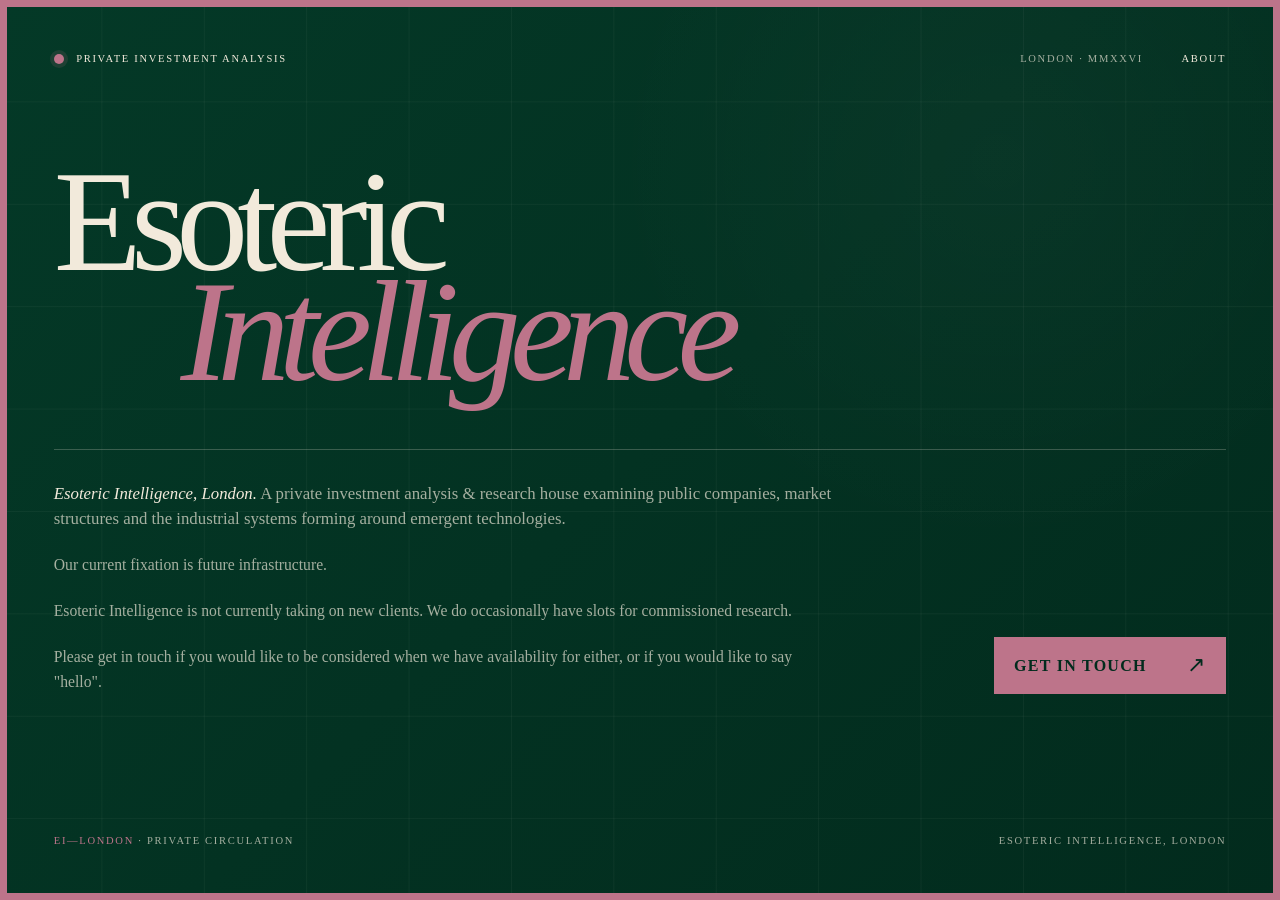
<file: index.html>
<!doctype html>
<html lang="en-GB">
  <head>
    <meta charset="utf-8" />
    <meta name="viewport" content="width=device-width, initial-scale=1" />
    <meta
      name="description"
      content="Esoteric Intelligence is a private investment analysis and research house in London."
    />
    <meta name="theme-color" content="#043927" />
    <meta property="og:title" content="Esoteric Intelligence" />
    <meta
      property="og:description"
      content="A private investment analysis and research house in London."
    />
    <meta property="og:type" content="website" />
    <title>Esoteric Intelligence — Private Investment Research, London</title>
    <link rel="stylesheet" href="styles.css" />
  </head>

  <body class="home">
    <main class="page">
      <header class="masthead" aria-label="Esoteric Intelligence">
        <div class="mark">Private investment analysis</div>
        <div class="masthead-meta">
          <span class="place">London · MMXXVI</span>
          <a href="about/">About</a>
        </div>
      </header>

      <section class="hero" aria-labelledby="site-title">
        <h1 id="site-title">Esoteric <span>Intelligence</span></h1>

        <div class="hero-bottom">
          <div class="positioning">
            <p class="intro">
              <em>Esoteric Intelligence, London.</em> A private investment analysis
              &amp; research house examining public companies, market structures and
              the industrial systems forming around emergent technologies.
            </p>

            <p>Our current fixation is future infrastructure.</p>

            <p>
              Esoteric Intelligence is not currently taking on new clients. We do
              occasionally have slots for commissioned research.
            </p>

            <p>
              Please get in touch if you would like to be considered when we have
              availability for either, or if you would like to say "hello".
            </p>
          </div>

          <a
            class="contact"
            href="mailto:hello@esotericintelligence.baby?subject=Enquiry%20%E2%80%94%20Esoteric%20Intelligence"
            aria-label="Email Esoteric Intelligence at hello@esotericintelligence.baby"
          >
            <span>Get in touch</span>
            <span class="arrow" aria-hidden="true">↗</span>
          </a>
        </div>
      </section>

      <footer class="footer">
        <div><span class="number">EI—LONDON</span> · Private circulation</div>
        <div>Esoteric Intelligence, London</div>
      </footer>
    </main>
  </body>
</html>
</file>
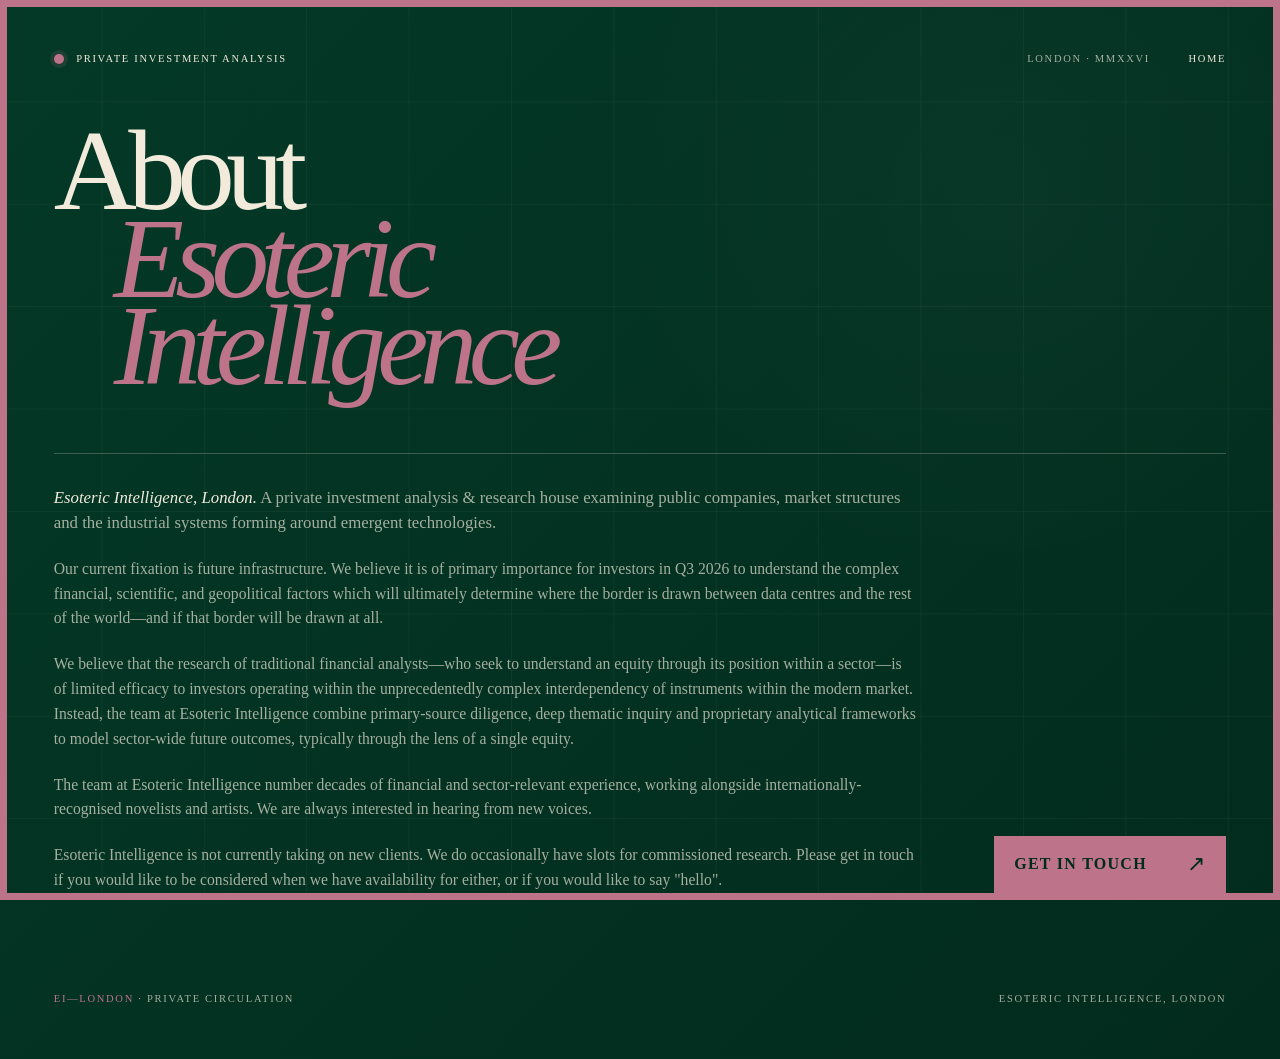
<file: about/index.html>
<!doctype html>
<html lang="en-GB">
  <head>
    <meta charset="utf-8" />
    <meta name="viewport" content="width=device-width, initial-scale=1" />
    <meta
      name="description"
      content="About Esoteric Intelligence, a private investment analysis and research house in London."
    />
    <meta name="theme-color" content="#043927" />
    <meta property="og:title" content="About — Esoteric Intelligence" />
    <meta
      property="og:description"
      content="A private investment analysis and research house in London."
    />
    <meta property="og:type" content="website" />
    <title>About — Esoteric Intelligence</title>
    <link rel="stylesheet" href="../styles.css" />
  </head>

  <body class="about">
    <main class="page">
      <header class="masthead" aria-label="Esoteric Intelligence">
        <div class="mark">Private investment analysis</div>
        <div class="masthead-meta">
          <span class="place">London · MMXXVI</span>
          <a href="../">Home</a>
        </div>
      </header>

      <section class="hero" aria-labelledby="site-title">
        <h1 id="site-title">About <span>Esoteric Intelligence</span></h1>

        <div class="hero-bottom">
          <div class="positioning">
            <p class="intro">
              <em>Esoteric Intelligence, London.</em> A private investment analysis
              &amp; research house examining public companies, market structures and
              the industrial systems forming around emergent technologies.
            </p>

            <p>
              Our current fixation is future infrastructure. We believe it is of
              primary importance for investors in Q3 2026 to understand the complex
              financial, scientific, and geopolitical factors which will ultimately
              determine where the border is drawn between data centres and the rest
              of the world&mdash;and if that border will be drawn at all.
            </p>

            <p>
              We believe that the research of traditional financial analysts&mdash;who
              seek to understand an equity through its position within a sector&mdash;is
              of limited efficacy to investors operating within the unprecedentedly
              complex interdependency of instruments within the modern market.
              Instead, the team at Esoteric Intelligence combine primary-source
              diligence, deep thematic inquiry and proprietary analytical frameworks
              to model sector-wide future outcomes, typically through the lens of a
              single equity.
            </p>

            <p>
              The team at Esoteric Intelligence number decades of financial and
              sector-relevant experience, working alongside internationally-recognised
              novelists and artists. We are always interested in hearing from new
              voices.
            </p>

            <p>
              Esoteric Intelligence is not currently taking on new clients. We do
              occasionally have slots for commissioned research. Please get in touch
              if you would like to be considered when we have availability for either,
              or if you would like to say "hello".
            </p>
          </div>

          <a
            class="contact"
            href="mailto:hello@esotericintelligence.baby?subject=Enquiry%20%E2%80%94%20Esoteric%20Intelligence"
            aria-label="Email Esoteric Intelligence at hello@esotericintelligence.baby"
          >
            <span>Get in touch</span>
            <span class="arrow" aria-hidden="true">↗</span>
          </a>
        </div>
      </section>

      <footer class="footer">
        <div><span class="number">EI—LONDON</span> · Private circulation</div>
        <div>Esoteric Intelligence, London</div>
      </footer>
    </main>
  </body>
</html>
</file>
<file: styles.css>
:root {
  --green: #043927;
  --green-deep: #022b1d;
  --paper: #f2eadb;
  --paper-dim: rgba(242, 234, 219, 0.68);
  --line: rgba(242, 234, 219, 0.23);
  --pink: #bd748a;
  --serif: "Times New Roman", Times, serif;
}

*,
*::before,
*::after {
  box-sizing: border-box;
}

html {
  background: var(--green);
  color-scheme: dark;
}

body {
  min-width: 320px;
  min-height: 100vh;
  min-height: 100svh;
  margin: 0;
  overflow-x: hidden;
  background:
    radial-gradient(circle at 78% 18%, rgba(255, 255, 255, 0.025), transparent 25rem),
    linear-gradient(135deg, var(--green) 0%, var(--green-deep) 100%);
  color: var(--paper);
  font-family: var(--serif);
  -webkit-font-smoothing: antialiased;
}

body::before {
  position: fixed;
  inset: 0;
  z-index: 0;
  background-image:
    linear-gradient(var(--line) 1px, transparent 1px),
    linear-gradient(90deg, var(--line) 1px, transparent 1px);
  background-position: -1px -1px;
  background-size: clamp(5rem, 8vw, 8.5rem) clamp(5rem, 8vw, 8.5rem);
  content: "";
  opacity: 0.22;
  pointer-events: none;
  animation: register-shift 24s ease-in-out infinite alternate;
}

body::after {
  position: fixed;
  inset: 0;
  z-index: 3;
  border: clamp(0.38rem, 0.58vw, 0.58rem) solid var(--pink);
  content: "";
  pointer-events: none;
}

.page {
  position: relative;
  z-index: 1;
  display: grid;
  grid-template-rows: auto 1fr auto;
  min-height: 100vh;
  min-height: 100svh;
  padding: clamp(2rem, 4.2vw, 4.5rem);
}

.masthead,
.footer {
  display: flex;
  align-items: center;
  justify-content: space-between;
  gap: 1.5rem;
  color: var(--paper-dim);
  font-size: clamp(0.66rem, 0.78vw, 0.8rem);
  letter-spacing: 0.16em;
  line-height: 1;
  text-transform: uppercase;
}

.masthead {
  animation: enter 700ms 80ms both;
}

.masthead-meta {
  display: flex;
  align-items: center;
  gap: clamp(1.25rem, 3vw, 3rem);
}

.masthead a {
  color: var(--paper);
  text-decoration: none;
  text-underline-offset: 0.35em;
  transition: color 180ms ease;
}

.masthead a:hover,
.masthead a:focus-visible {
  color: var(--pink);
  text-decoration: underline;
}

.masthead a:focus-visible {
  outline: 1px solid var(--paper);
  outline-offset: 0.35rem;
}

.mark {
  display: flex;
  align-items: center;
  gap: 0.75rem;
  color: var(--paper);
}

.mark::before {
  display: block;
  width: 0.65rem;
  aspect-ratio: 1;
  border-radius: 50%;
  background: var(--pink);
  box-shadow: 0 0 0 0.25rem rgba(189, 116, 138, 0.14);
  content: "";
  animation: pulse 3.2s ease-in-out infinite;
}

.hero {
  width: min(100%, 90rem);
  padding: clamp(3.5rem, 7vh, 7rem) 0;
}

.home .hero {
  align-self: center;
}

.about .hero {
  align-self: start;
}

h1 {
  max-width: 12ch;
  margin: 0;
  font-size: clamp(3.7rem, 11.25vw, 11.5rem);
  font-weight: 400;
  letter-spacing: -0.075em;
  line-height: 0.76;
  text-wrap: balance;
  animation: enter 850ms 160ms both;
}

h1 span {
  display: block;
  padding-left: 0.88em;
  color: var(--pink);
  font-style: italic;
}

.about h1 {
  max-width: 14ch;
  font-size: clamp(3.5rem, 9vw, 9rem);
}

.about h1 span {
  padding-left: 0.52em;
}

.hero-bottom {
  display: grid;
  grid-template-columns: minmax(0, 1fr) auto;
  align-items: end;
  gap: clamp(2rem, 6vw, 7rem);
  margin-top: clamp(2.75rem, 7vh, 6.5rem);
  border-top: 1px solid var(--line);
  padding-top: clamp(1.4rem, 2.5vw, 2.3rem);
}

.positioning {
  max-width: 55rem;
  margin: 0;
  color: var(--paper-dim);
  font-size: clamp(0.98rem, 1.1vw, 1.1rem);
  line-height: 1.58;
  animation: enter 750ms 310ms both;
}

.home .positioning {
  max-width: 49rem;
}

.positioning p {
  margin: 0;
}

.positioning p + p {
  margin-top: 1.35em;
}

.positioning .intro {
  font-size: clamp(1.05rem, 1.25vw, 1.22rem);
  line-height: 1.48;
}

.positioning em {
  color: var(--paper);
  font-weight: 400;
}

.contact {
  position: relative;
  display: inline-flex;
  min-width: 12.5rem;
  align-items: center;
  justify-content: space-between;
  gap: 2.5rem;
  overflow: hidden;
  border: 1px solid var(--pink);
  padding: 1.05rem 1.2rem;
  background: var(--pink);
  color: var(--green-deep);
  font-family: var(--serif);
  font-size: 1rem;
  font-weight: 700;
  letter-spacing: 0.08em;
  line-height: 1;
  text-decoration: none;
  text-transform: uppercase;
  animation: enter 750ms 390ms both;
  transition: color 240ms ease, transform 240ms ease;
}

.contact::before {
  position: absolute;
  inset: 0;
  background: var(--green-deep);
  content: "";
  transform: translateX(-102%);
  transition: transform 260ms cubic-bezier(0.2, 0.75, 0.25, 1);
}

.contact span {
  position: relative;
  z-index: 1;
}

.contact .arrow {
  font-size: 1.35rem;
  font-weight: 400;
  transition: transform 240ms ease;
}

.contact:hover,
.contact:focus-visible {
  color: var(--pink);
  transform: translateY(-3px);
}

.contact:hover::before,
.contact:focus-visible::before {
  transform: translateX(0);
}

.contact:hover .arrow,
.contact:focus-visible .arrow {
  transform: translate(0.18rem, -0.18rem);
}

.contact:focus-visible {
  outline: 2px solid var(--paper);
  outline-offset: 4px;
}

.footer {
  padding-top: clamp(1.5rem, 3vw, 3rem);
  animation: enter 700ms 480ms both;
}

.footer .number {
  color: var(--pink);
}

@keyframes enter {
  from {
    opacity: 0;
    transform: translateY(1rem);
  }
  to {
    opacity: 1;
    transform: translateY(0);
  }
}

@keyframes pulse {
  0%,
  100% {
    box-shadow: 0 0 0 0.22rem rgba(189, 116, 138, 0.12);
  }
  50% {
    box-shadow: 0 0 0 0.42rem rgba(189, 116, 138, 0.02);
  }
}

@keyframes register-shift {
  from {
    transform: translate3d(0, 0, 0);
  }
  to {
    transform: translate3d(0.7rem, -0.7rem, 0);
  }
}

@media (max-width: 700px) {
  .page {
    padding: 2.25rem 2rem;
  }

  .masthead .place,
  .footer > :last-child {
    display: none;
  }

  .hero {
    padding: 3rem 0 2rem;
  }

  h1,
  .about h1 {
    font-size: clamp(3.45rem, 18.5vw, 7.2rem);
    line-height: 0.8;
  }

  h1 span,
  .about h1 span {
    padding-left: 0.24em;
  }

  .hero-bottom {
    grid-template-columns: 1fr;
    align-items: start;
    gap: 1.75rem;
    margin-top: 3rem;
  }

  .contact {
    width: 100%;
    min-height: 3.5rem;
  }

  .footer {
    justify-content: flex-start;
  }
}

@media (max-height: 690px) and (min-width: 701px) {
  .page {
    padding-block: 2rem;
  }

  .hero {
    padding-block: 2.25rem;
  }

  h1 {
    font-size: clamp(4rem, 9.8vw, 8rem);
  }

  .about h1 {
    font-size: clamp(3.75rem, 8vw, 7rem);
  }

  .hero-bottom {
    margin-top: 2.5rem;
  }
}

@media (prefers-reduced-motion: reduce) {
  *,
  *::before,
  *::after {
    scroll-behavior: auto !important;
    animation-duration: 0.01ms !important;
    animation-iteration-count: 1 !important;
    transition-duration: 0.01ms !important;
  }
}
</file>
